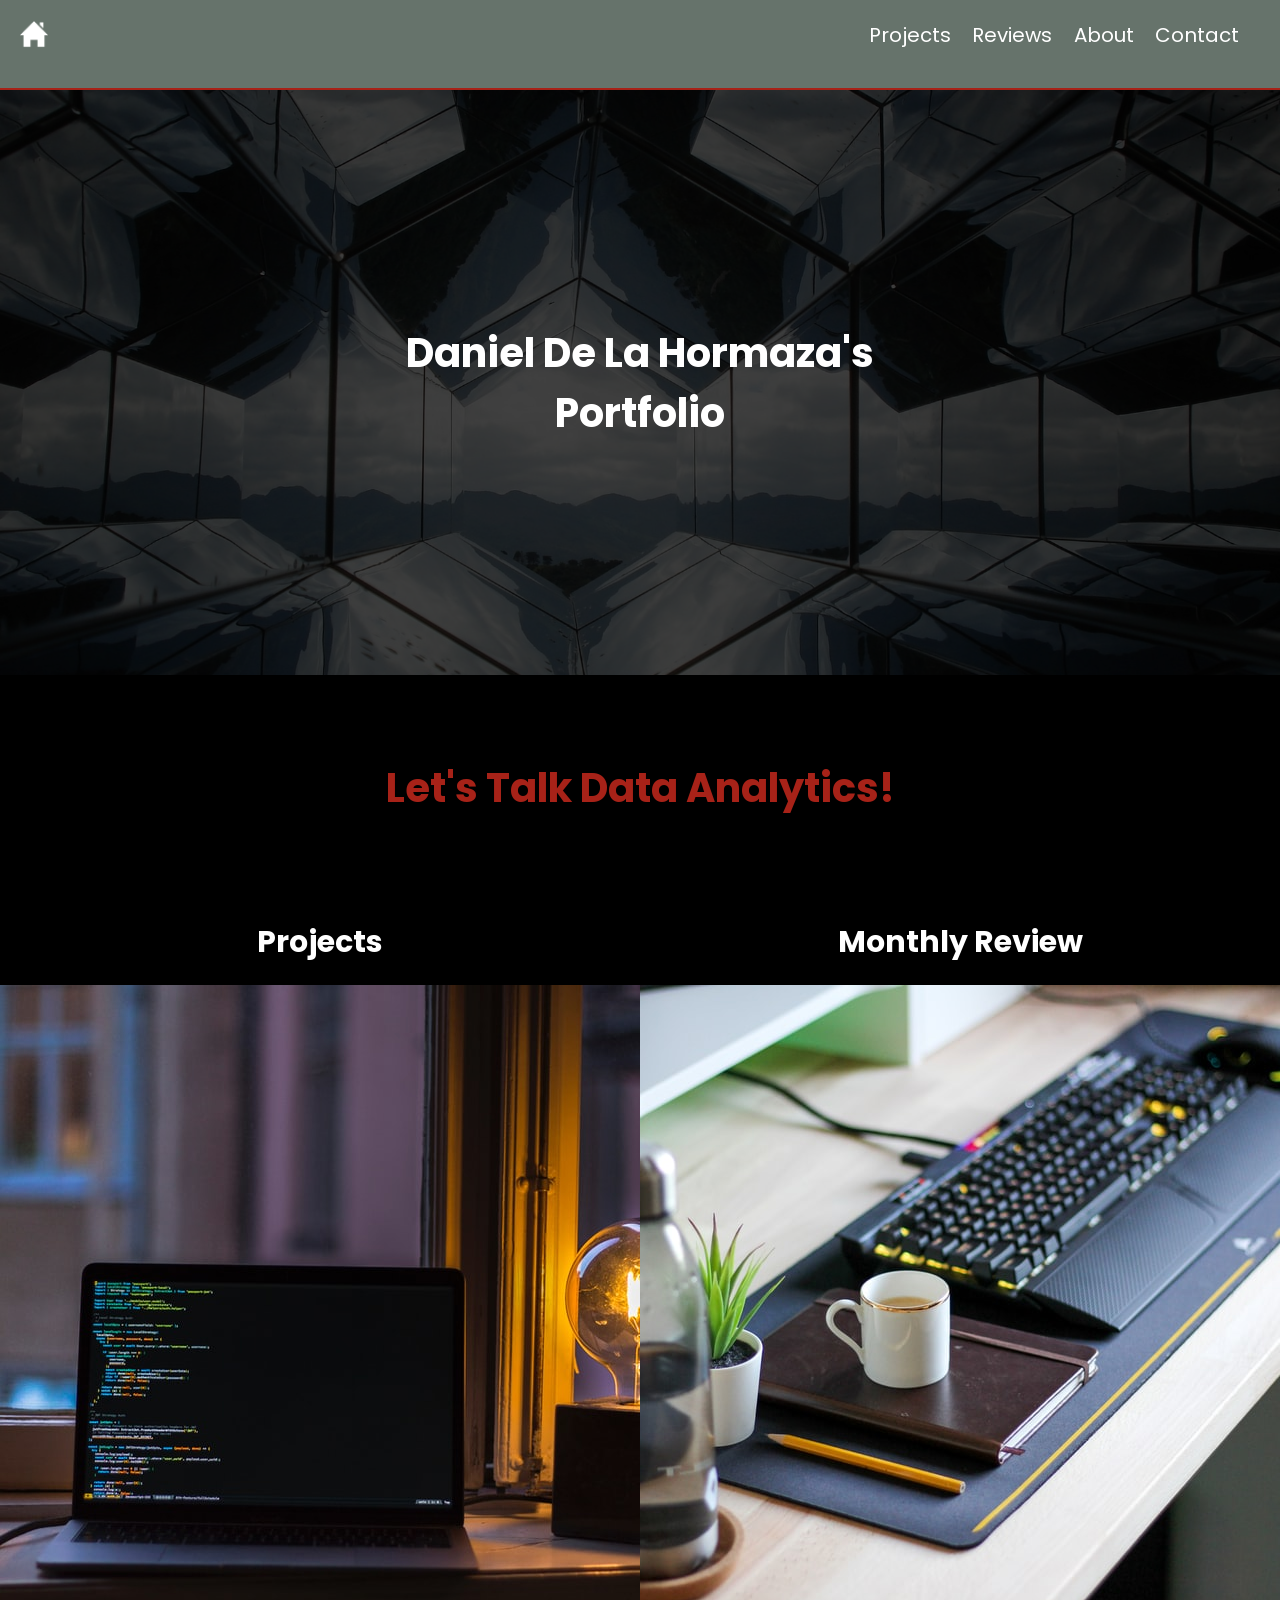
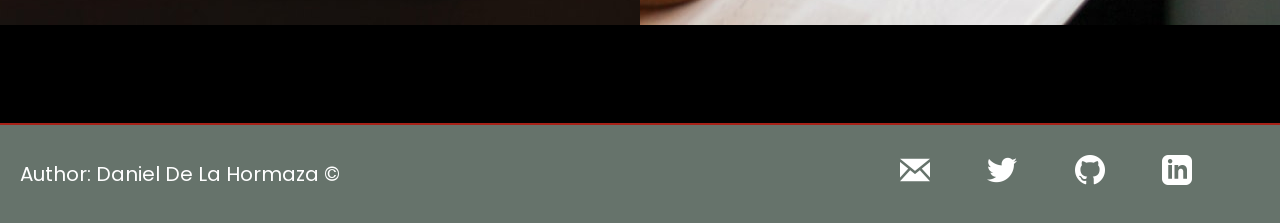
<file: index.html>
<!DOCTYPE html>
<html lang="en">
  <head>
    <title>Hormaza's Portfolio</title>
    <meta charset="UTF-8" />
    <meta
      name="Daniel De La Hormaza Data Science Porfolio"
      content="Daniel De La Hormaza, Hormaza, Data Science Costa Rica"
    />
    <meta name="author" content="Daniel De La Hormaza" />
    <meta name="robots" content="index, follow" />
    <meta name="viewport" content="width=device-width, initial-scale=1.0" />
    <link href="style.css" rel="stylesheet" />
    <link
      href="https://fonts.googleapis.com/css2?family=Poppins&family=Roboto+Slab&display=swap"
      rel="stylesheet"
    />
  </head>
  <body>
    <header>
      <nav>
        <div class="home">
          <a id="homeicon" target="_self" href="index.html"
            ><img style="height: 28px" src="./icons/homeicon.png"
          /></a>
        </div>
        <ul>
          <li><a target="_self" href="contact.html"> Contact</a></li>
          <li><a target="_self" href="about_me.html"> About</a></li>
          <li><a target="_self" href="reviews.html"> Reviews</a></li>
          <li><a target="_self" href="projects.html"> Projects</a></li>
        </ul>
      </nav>
    </header>
    <main>
      <section class="hero">
        <div class="overlay"></div>
        <h1>Daniel De La Hormaza's <br />Portfolio</h1>
      </section>
      <section class="analytics">
        <h1>Let's Talk Data Analytics!</h1>
      </section>
      <section class="content">
        <div class="content-projects">
          <h2>Projects</h2>
          <div class="content-img">
            <a class="img-link" target="_self" href="projects.html">
              <div class="content-overlay">
                <h2>Check Out my Data Science Projects!</h2>
              </div>
              <img src="./images/projects.jpg" />
            </a>
          </div>
        </div>
        <div class="content-reviews">
          <h2>Monthly Review</h2>
          <div class="content-img">
            <a class="img-link" target="_self" href="reviews.html">
              <div class="content-overlay">
                <h2>
                  Read my Monthly Review of Articles, Books and Online Courses!
                </h2>
              </div>
              <img src="./images/review.jpg" />
            </a>
          </div>
        </div>
      </section>
      <section class="space"></section>
    </main>
    <footer>
      <div class="author">
        <p>Author: Daniel De La Hormaza &copy;</p>
      </div>
      <ul>
        <a href="https://www.linkedin.com/in/daniel-de-la-hormaza-0804b6134/"
          ><img class="footer-icon" src="./icons/linkedinw.png"
        /></a>
        <a href="https://github.com/hormaza89"
          ><img class="footer-icon" src="./icons/githubw.png"
        /></a>
        <a href="https://twitter.com/hormaza89"
          ><img class="footer-icon" src="./icons/twitterw.png"
        /></a>
        <a href="mailto:hormaza89@gmail.com"
          ><img class="footer-icon" src="./icons/emailw.png"
        /></a>
      </ul>
    </footer>
  </body>
</html>
</file>
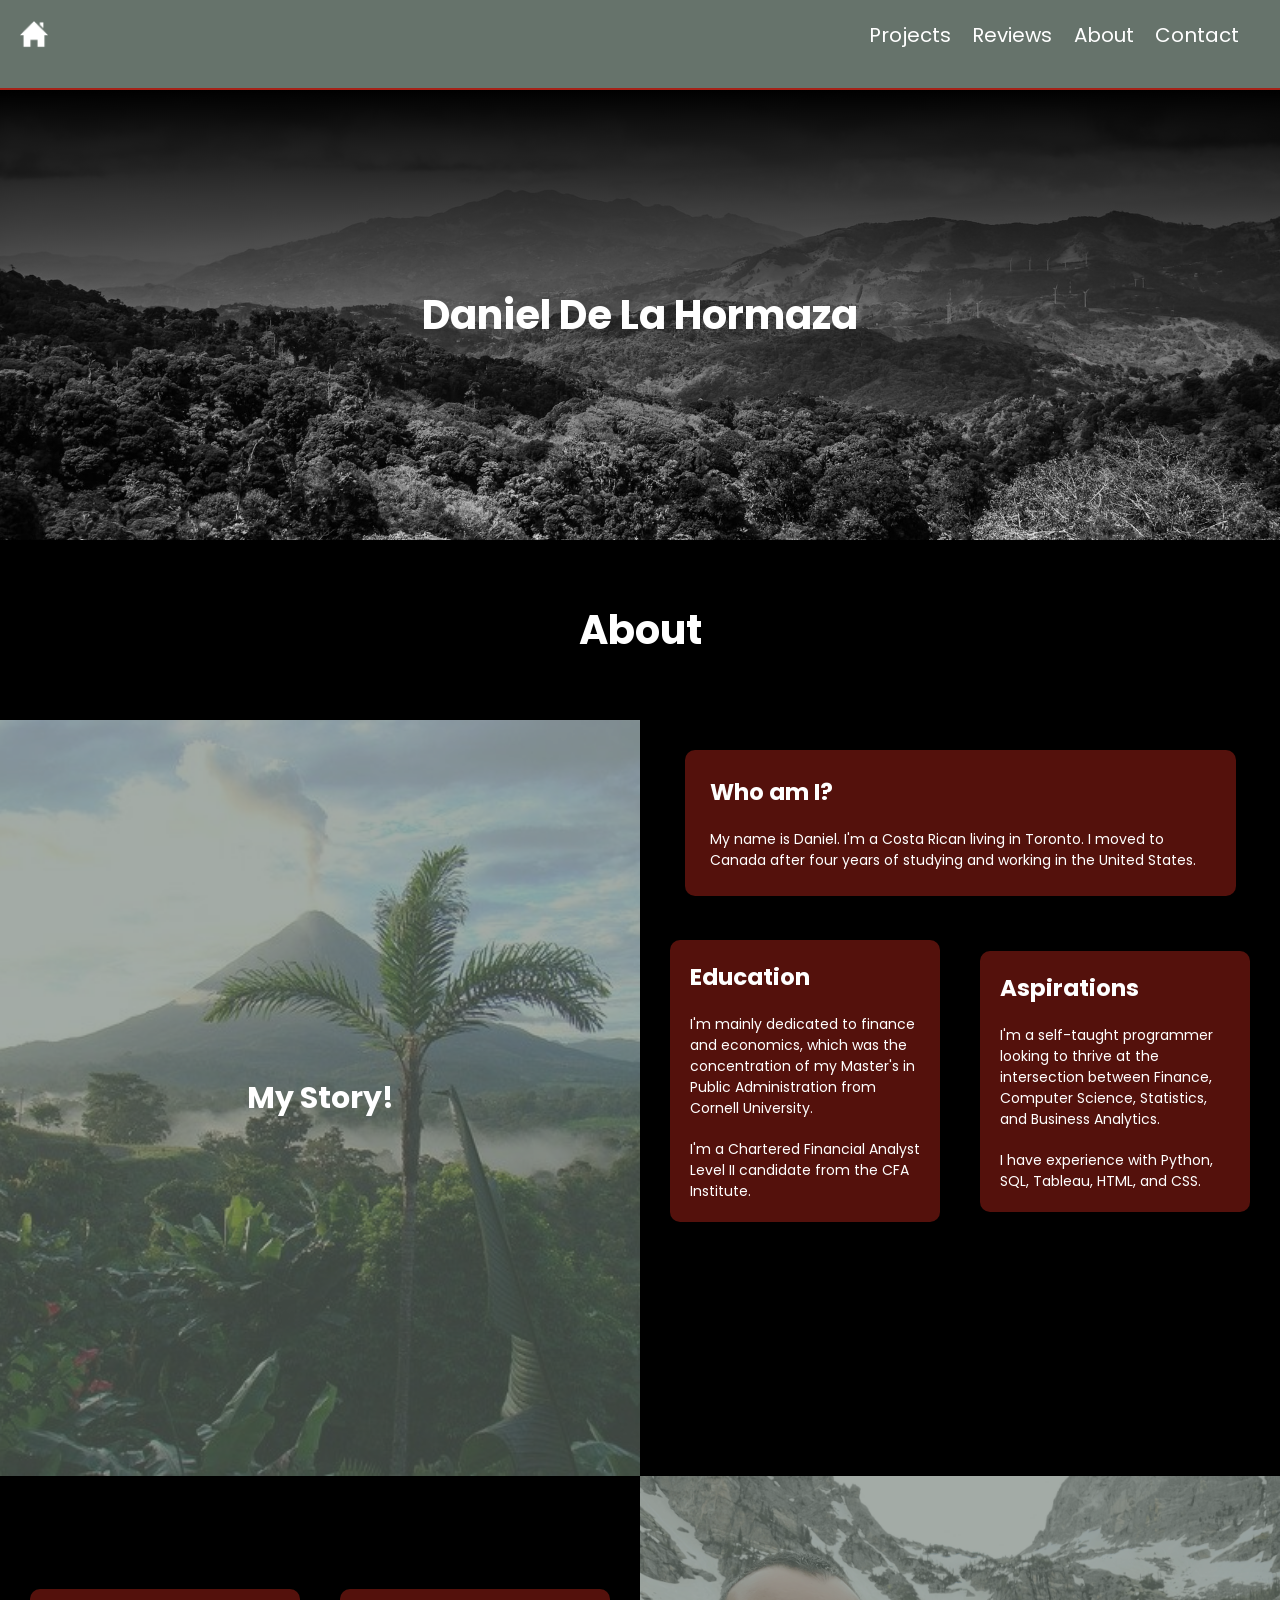
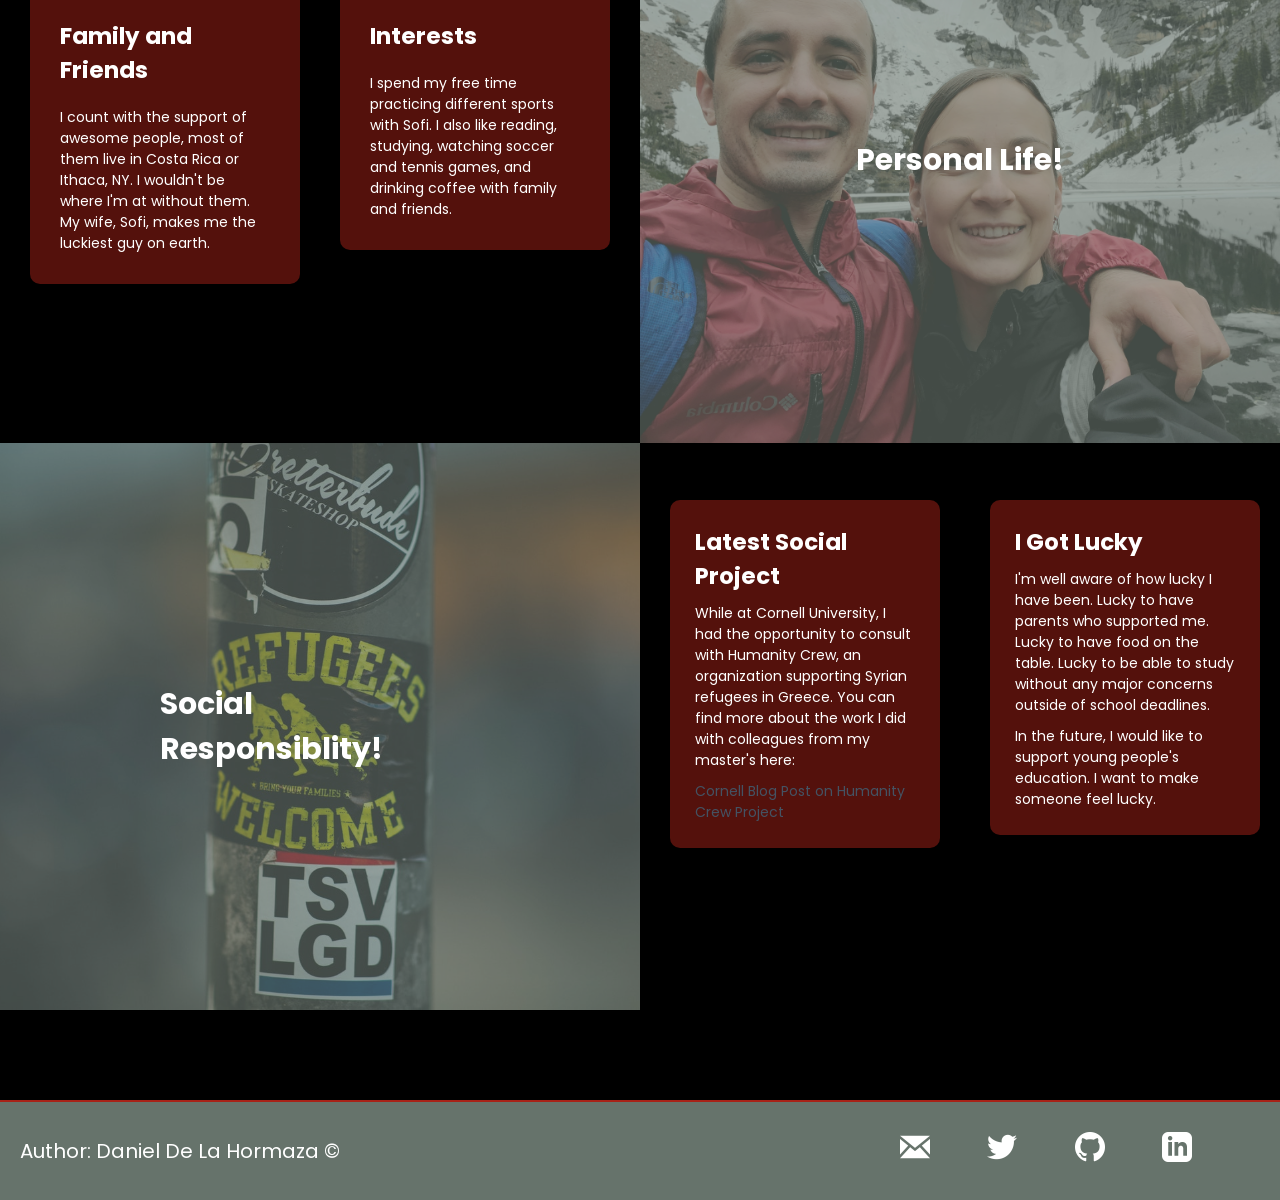
<file: about_me.html>
<!DOCTYPE html>
<html lang="en">
  <head>
    <title>Hormaza's Portfolio</title>
    <meta charset="UTF-8" />
    <meta
      name="Daniel De La Hormaza Data Science Porfolio"
      content="Daniel De La Hormaza, Hormaza, Data Science Costa Rica"
    />
    <meta name="author" content="Daniel De La Hormaza" />
    <meta name="robots" content="index, follow" />
    <meta name="viewport" content="width=device-width, initial-scale=1.0" />
    <link href="style.css" rel="stylesheet" />
    <link
      href="https://fonts.googleapis.com/css2?family=Poppins&family=Roboto+Slab&display=swap"
      rel="stylesheet"
    />
  </head>
  <body>
    <header>
      <nav>
        <div class="home">
          <a id="homeicon" target="_self" href="index.html"
            ><img style="height: 28px" src="icons/homeicon.png"
          /></a>
        </div>
        <ul>
          <li><a target="_self" href="contact.html"> Contact</a></li>
          <li><a target="_self" href="about_me.html"> About</a></li>
          <li><a target="_self" href="reviews.html"> Reviews</a></li>
          <li><a target="_self" href="projects.html"> Projects</a></li>
        </ul>
      </nav>
    </header>

    <main>
      <section class="hero-contact-about">
        <h1>Daniel De La Hormaza</h1>
      </section>

      <div class="dacontainer">
        <h1>About</h1>
      </div>

      <section class="grid">
        <div class="box1">
          <div class="overlay-about"></div>
          <h2>My Story!</h2>
        </div>

        <div class="box2">
          <div class="card-container1">
            <div class="card-story1">
              <h3>Who am I?</h3>
              <p>
                My name is Daniel. I'm a Costa Rican living in Toronto. I moved
                to Canada after four years of studying and working in the United
                States.
              </p>
            </div>
          </div>
          <div class="card-container2">
            <div class="card-story2">
              <h3>Education</h3>
              <p>
                I'm mainly dedicated to finance and economics, which was the
                concentration of my Master's in Public Administration from
                Cornell University.
              </p>
              <p>
                I'm a Chartered Financial Analyst Level II candidate from the
                CFA Institute.
              </p>
            </div>

            <div class="card-story3">
              <h3>Aspirations</h3>
              <p>
                I'm a self-taught programmer looking to thrive at the
                intersection between Finance, Computer Science, Statistics, and
                Business Analytics.
              </p>
              <p>I have experience with Python, SQL, Tableau, HTML, and CSS.</p>
            </div>
          </div>
        </div>
        <div class="box3">
          <div class="card-personal1">
            <h3>Family and Friends</h3>
            <p>
              I count with the support of awesome people, most of them live in
              Costa Rica or Ithaca, NY. I wouldn't be where I'm at without them.
              My wife, Sofi, makes me the luckiest guy on earth.
            </p>
          </div>
          <div class="card-personal2">
            <h3>Interests</h3>
            <p>
              I spend my free time practicing different sports with Sofi. I also
              like reading, studying, watching soccer and tennis games, and
              drinking coffee with family and friends.
            </p>
          </div>
        </div>
        <div class="box4">
          <div class="overlay-about"></div>
          <h2>Personal Life!</h2>
        </div>
        <div class="box5">
          <div class="overlay-about"></div>
          <h2>Social Responsiblity!</h2>
        </div>

        <div class="box6">
          <div class="card-social1">
            <h3>Latest Social Project</h3>
            <p>
              While at Cornell University, I had the opportunity to consult with
              Humanity Crew, an organization supporting Syrian refugees in
              Greece. You can find more about the work I did with colleagues
              from my master's here:
            </p>
            <p>
              <a
                target="_blank"
                href="https://blogs.cornell.edu/cipa/2018/03/29/cipa-capstone-team-studies-refugee-camps-in-greece-on-the-ground-research-offers-eye-opening-experience/"
              >
                Cornell Blog Post on Humanity Crew Project</a
              >
            </p>
          </div>
          <div class="card-social2">
            <h3>I Got Lucky</h3>
            <p>
              I'm well aware of how lucky I have been. Lucky to have parents who
              supported me. Lucky to have food on the table. Lucky to be able to
              study without any major concerns outside of school deadlines.
            </p>
            <p>
              In the future, I would like to support young people's education. I
              want to make someone feel lucky.
            </p>
          </div>
        </div>
      </section>

      <section class="space"></section>
    </main>

    <footer>
      <div class="author">
        <p>Author: Daniel De La Hormaza &copy;</p>
      </div>
      <ul>
        <a href="https://www.linkedin.com/in/daniel-de-la-hormaza-0804b6134/"
          ><img class="footer-icon" src="./icons/linkedinw.png"
        /></a>
        <a href="https://github.com/hormaza89"
          ><img class="footer-icon" src="./icons/githubw.png"
        /></a>
        <a href="https://twitter.com/hormaza89"
          ><img class="footer-icon" src="./icons/twitterw.png"
        /></a>
        <a href="mailto:hormaza89@gmail.com"
          ><img class="footer-icon" src="./icons/emailw.png"
        /></a>
      </ul>
    </footer>
  </body>
</html>
</file>
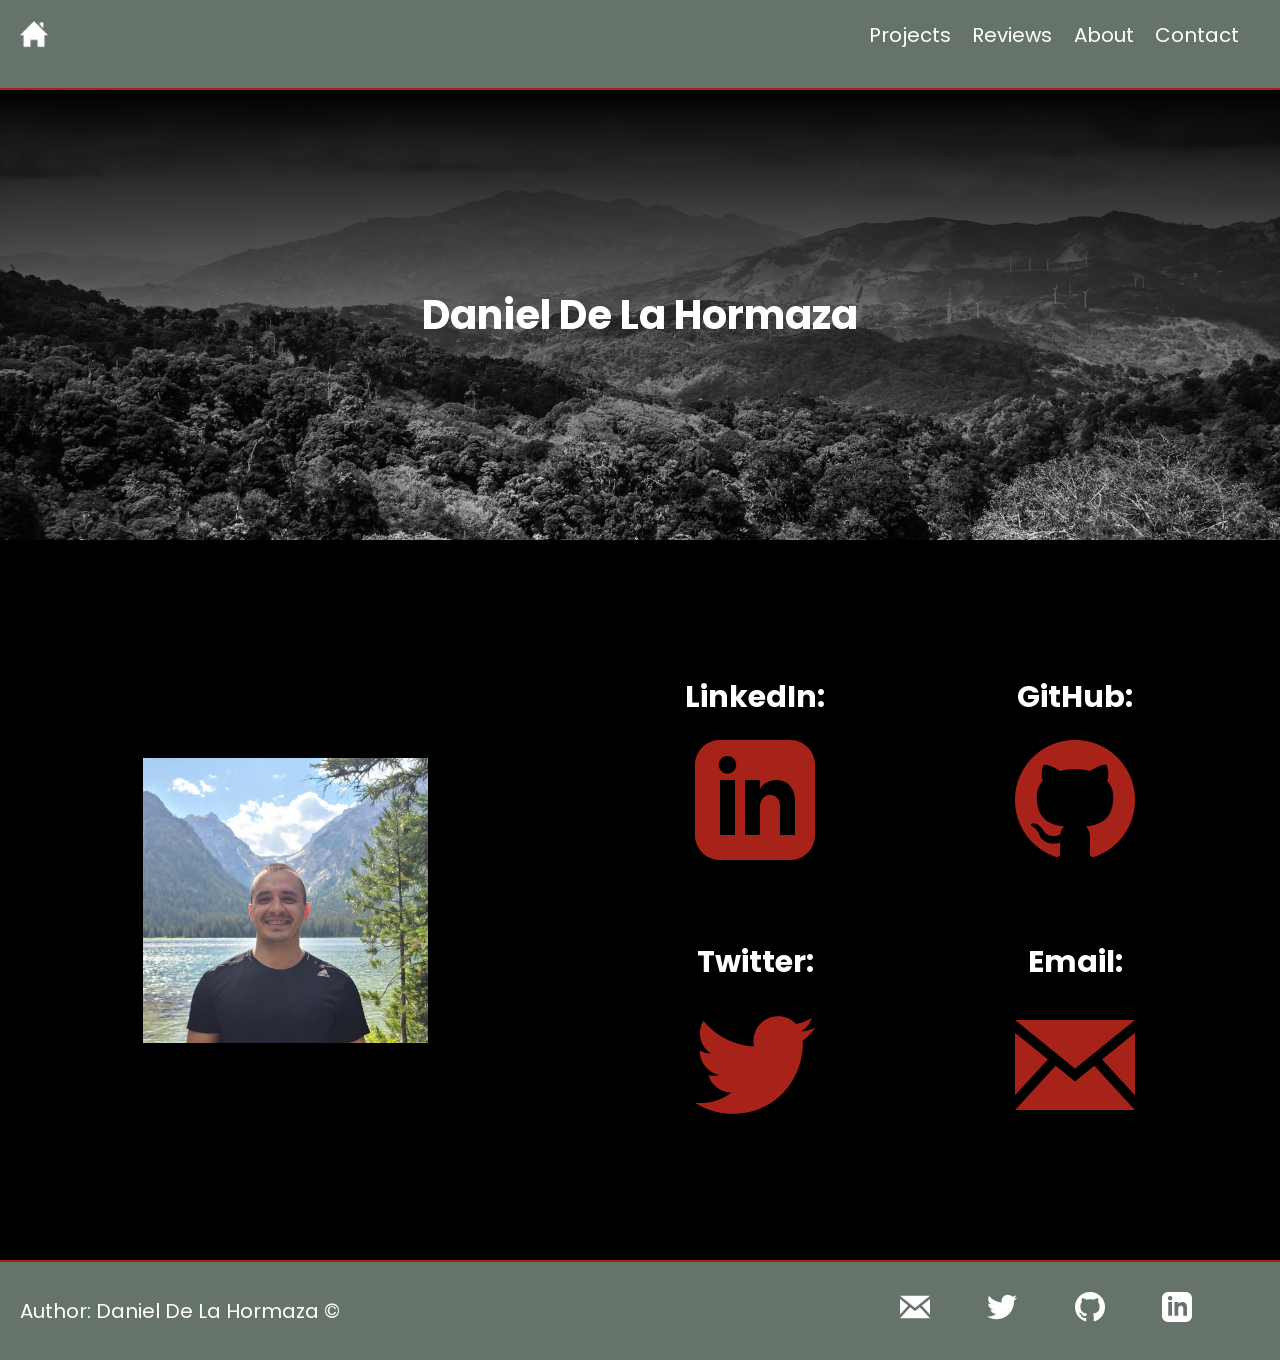
<file: contact.html>
<!DOCTYPE html>
<html lang="en">
  <head>
    <title>Hormaza's Portfolio</title>
    <meta charset="UTF-8" />
    <meta
      name="Daniel De La Hormaza Data Science Porfolio"
      content="Daniel De La Hormaza, Hormaza, Data Science Costa Rica"
    />
    <meta name="author" content="Daniel De La Hormaza" />
    <meta name="robots" content="index, follow" />
    <meta name="viewport" content="width=device-width, initial-scale=1.0" />
    <link href="style.css" rel="stylesheet" />
    <link
      href="https://fonts.googleapis.com/css2?family=Poppins&family=Roboto+Slab&display=swap"
      rel="stylesheet"
    />
  </head>
  <body>
    <header>
      <nav>
        <div class="home">
          <a id="homeicon" target="_self" href="index.html"
            ><img style="height: 28px" src="./icons/homeicon.png"
          /></a>
        </div>
        <ul>
          <li><a target="_self" href="contact.html"> Contact</a></li>
          <li><a target="_self" href="about_me.html"> About</a></li>
          <li><a target="_self" href="reviews.html"> Reviews</a></li>
          <li><a target="_self" href="projects.html"> Projects</a></li>
        </ul>
      </nav>
    </header>
    <main>
      <section class="hero-contact-about">
        <h1>Daniel De La Hormaza</h1>
      </section>
      <section class="space"></section>

      <section class="contact-content">
        <div class="personal-photo">
          <img class="perimg" src="./images/De_La_Hormaza.jpg" />
        </div>
        <div class="contact-container">
          <div class="card">
            <h2>LinkedIn:</h2>
            <a
              href="https://www.linkedin.com/in/daniel-de-la-hormaza-0804b6134/"
              ><img class="contact-icon" src="icons/linkedin.png"
            /></a>
          </div>
          <div class="card">
            <h2>GitHub:</h2>
            <a href="https://github.com/hormaza89"
              ><img class="contact-icon" src="icons/github.png"
            /></a>
          </div>
          <div class="card">
            <h2>Twitter:</h2>
            <a href="https://twitter.com/hormaza89"
              ><img class="contact-icon" src="icons/twitter.png"
            /></a>
          </div>
          <div class="card">
            <h2>Email:</h2>
            <a href="mailto:hormaza89@gmail.com"
              ><img class="contact-icon" src="icons/email.png"
            /></a>
          </div>
        </div>
      </section>

      <section class="space"></section>
    </main>
    <footer>
      <div class="author">
        <p>Author: Daniel De La Hormaza &copy;</p>
      </div>
      <ul>
        <a href="https://www.linkedin.com/in/daniel-de-la-hormaza-0804b6134/"
          ><img class="footer-icon" src="./icons/linkedinw.png"
        /></a>
        <a href="https://github.com/hormaza89"
          ><img class="footer-icon" src="./icons/githubw.png"
        /></a>
        <a href="https://twitter.com/hormaza89"
          ><img class="footer-icon" src="./icons/twitterw.png"
        /></a>
        <a href="mailto:hormaza89@gmail.com"
          ><img class="footer-icon" src="./icons/emailw.png"
        /></a>
      </ul>
    </footer>
  </body>
</html>
</file>
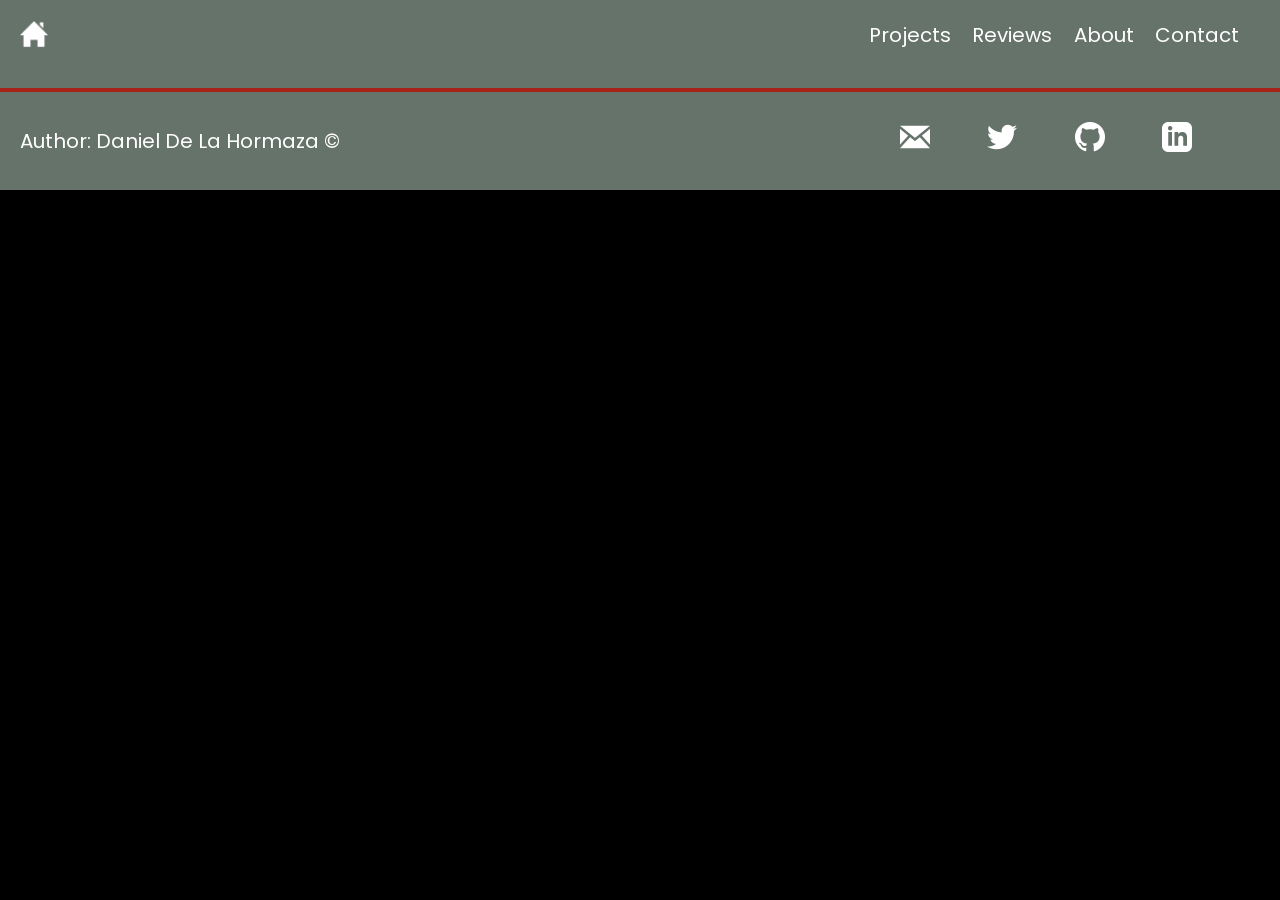
<file: ESG_Dashboard.html>
<!DOCTYPE html>
<html lang="en">
  <head>
    <title>Hormaza's Portfolio</title>
    <meta charset="UTF-8" />
    <meta
      name="Daniel De La Hormaza Data Science Porfolio"
      content="Daniel De La Hormaza, Hormaza, Data Science Costa Rica"
    />
    <meta name="author" content="Daniel De La Hormaza" />
    <meta name="robots" content="index, follow" />
    <meta name="viewport" content="width=device-width, initial-scale=1.0" />
    <link href="style.css" rel="stylesheet" />
    <link
      href="https://fonts.googleapis.com/css2?family=Poppins&family=Roboto+Slab&display=swap"
      rel="stylesheet"
    />
  </head>
  <body>
    <header>
      <nav>
        <div class="home">
          <a id="homeicon" target="_self" href="index.html"
            ><img style="height: 28px" src="./icons/homeicon.png"
          /></a>
        </div>
        <ul>
          <li><a target="_self" href="contact.html"> Contact</a></li>
          <li><a target="_self" href="about_me.html"> About</a></li>
          <li><a target="_self" href="reviews.html"> Reviews</a></li>
          <li><a target="_self" href="projects.html"> Projects</a></li>
        </ul>
      </nav>
    </header>
    <main>

        <section>
            <div class='tableauPlaceholder' id='viz1611693088318' style='position: relative'><noscript><a href='#'><img alt=' ' src='https:&#47;&#47;public.tableau.com&#47;static&#47;images&#47;SP&#47;SP500IndexESGandComponentsPerformance&#47;SP500&#47;1_rss.png' style='border: none' /></a></noscript><object class='tableauViz'  style='display:none;'><param name='host_url' value='https%3A%2F%2Fpublic.tableau.com%2F' /> <param name='embed_code_version' value='3' /> <param name='site_root' value='' /><param name='name' value='SP500IndexESGandComponentsPerformance&#47;SP500' /><param name='tabs' value='no' /><param name='toolbar' value='no' /><param name='static_image' value='https:&#47;&#47;public.tableau.com&#47;static&#47;images&#47;SP&#47;SP500IndexESGandComponentsPerformance&#47;SP500&#47;1.png' /> <param name='animate_transition' value='yes' /><param name='display_static_image' value='yes' /><param name='display_spinner' value='yes' /><param name='display_overlay' value='yes' /><param name='display_count' value='yes' /><param name='language' value='en' /><param name='filter' value='publish=yes' /></object></div>                <script type='text/javascript'>                    var divElement = document.getElementById('viz1611693088318');                    var vizElement = divElement.getElementsByTagName('object')[0];                    if ( divElement.offsetWidth > 800 ) { vizElement.style.width='100%';vizElement.style.height=(divElement.offsetWidth*0.75)+'px';} else if ( divElement.offsetWidth > 500 ) { vizElement.style.width='100%';vizElement.style.height=(divElement.offsetWidth*0.75)+'px';} else { vizElement.style.width='100%';vizElement.style.height='950px';}                     var scriptElement = document.createElement('script');                    scriptElement.src = 'https://public.tableau.com/javascripts/api/viz_v1.js';                    vizElement.parentNode.insertBefore(scriptElement, vizElement);                </script>
        </section>

    </main>
    <footer>
      <div class="author">
        <p>Author: Daniel De La Hormaza &copy;</p>
      </div>
      <ul>
        <a href="https://www.linkedin.com/in/daniel-de-la-hormaza-0804b6134/"
          ><img class="footer-icon" src="./icons/linkedinw.png"
        /></a>
        <a href="https://github.com/hormaza89"
          ><img class="footer-icon" src="./icons/githubw.png"
        /></a>
        <a href="https://twitter.com/hormaza89"
          ><img class="footer-icon" src="./icons/twitterw.png"
        /></a>
        <a href="mailto:hormaza89@gmail.com"
          ><img class="footer-icon" src="./icons/emailw.png"
        /></a>
      </ul>
    </footer>
  </body>
</html>
</file>
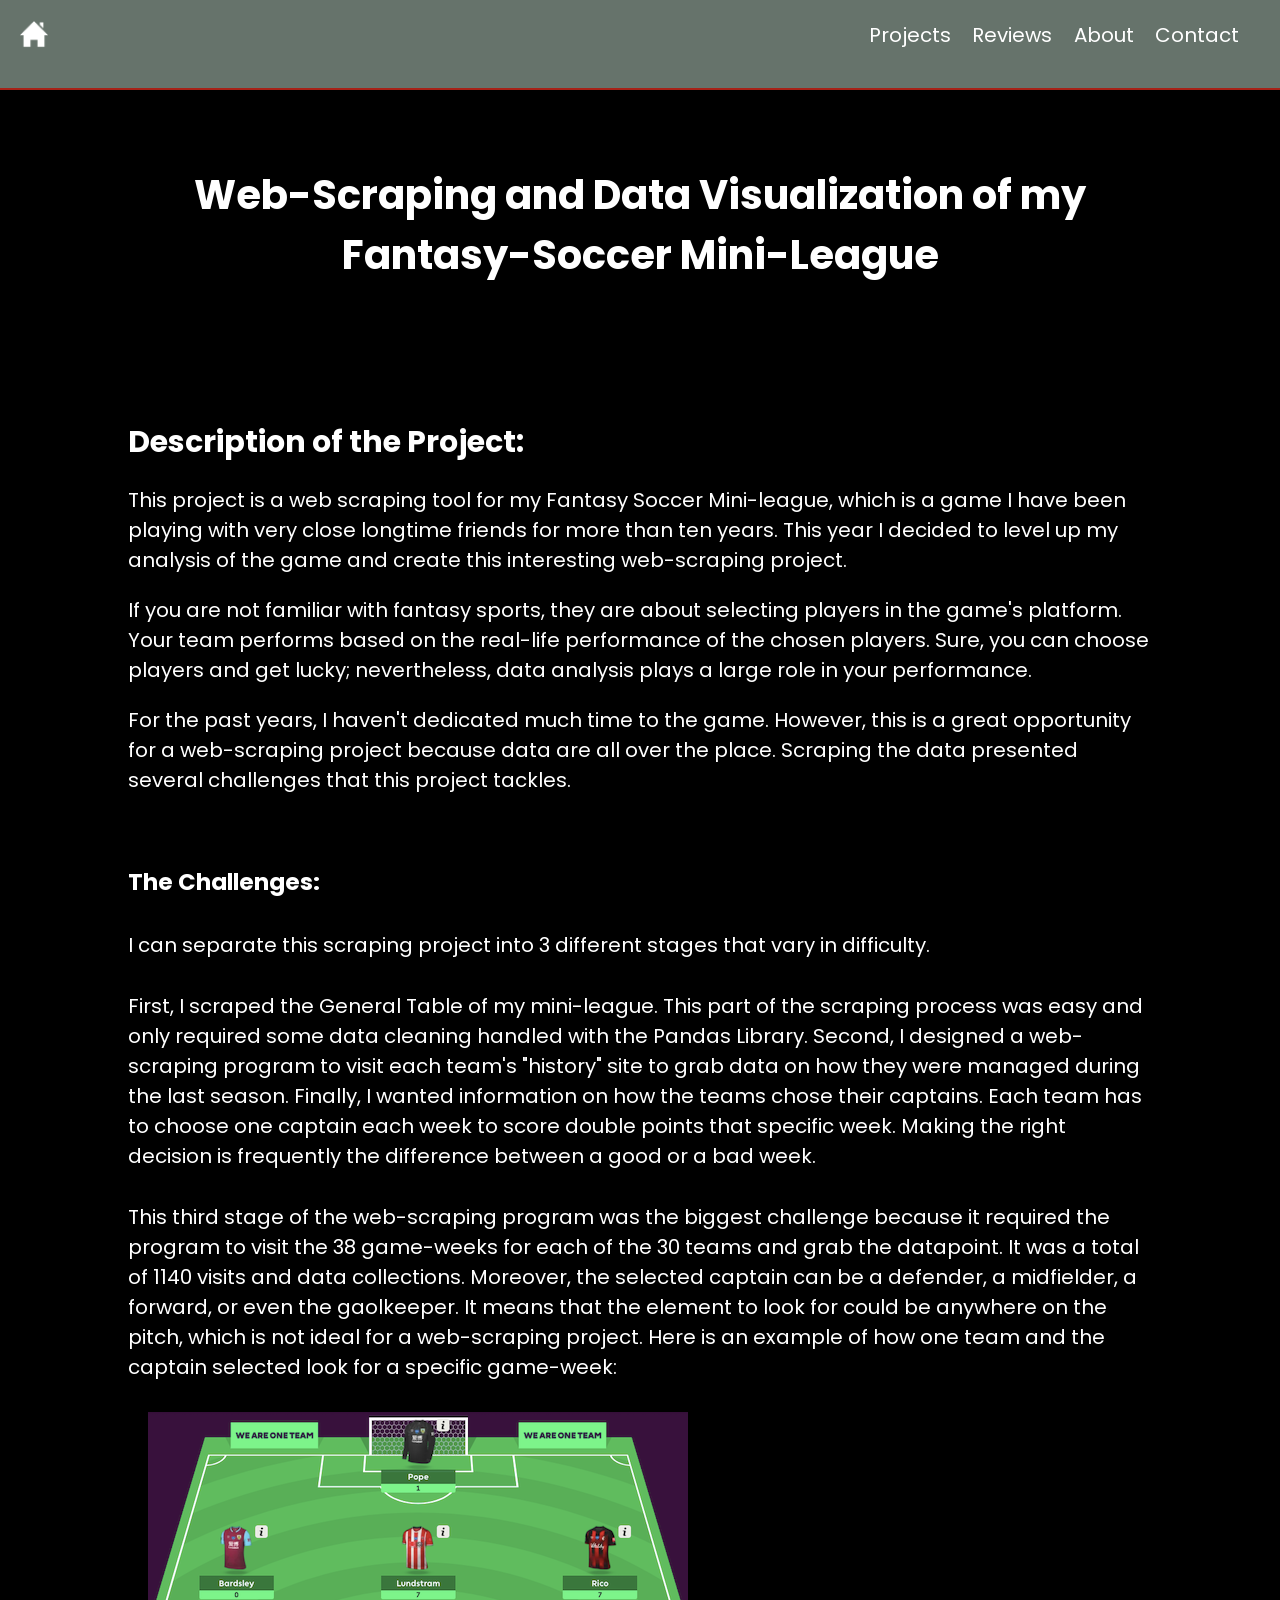
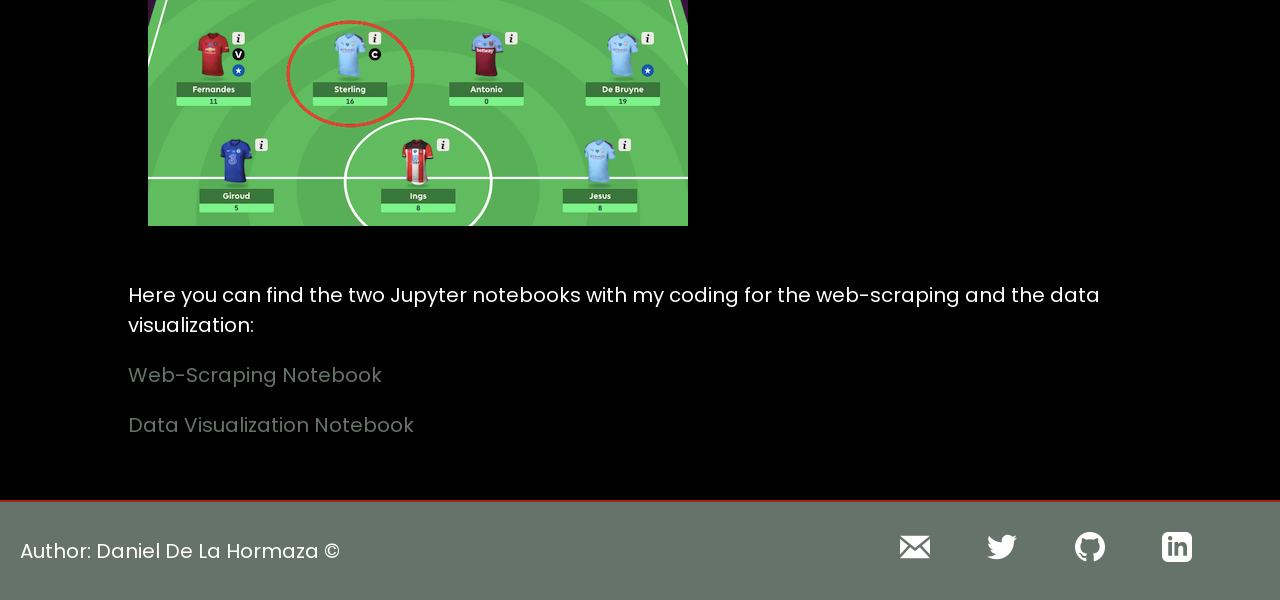
<file: fpl.html>
<!DOCTYPE html>
<html lang="en">
  <head>
    <title>Hormaza's Portfolio</title>
    <meta charset="UTF-8" />
    <meta
      name="Daniel De La Hormaza Data Science Porfolio"
      content="Daniel De La Hormaza, Hormaza, Data Science Costa Rica"
    />
    <meta name="author" content="Daniel De La Hormaza" />
    <meta name="robots" content="index, follow" />
    <meta name="viewport" content="width=device-width, initial-scale=1.0" />
    <link href="style.css" rel="stylesheet" />
    <link
      href="https://fonts.googleapis.com/css2?family=Poppins&family=Roboto+Slab&display=swap"
      rel="stylesheet"
    />
  </head>
  <body>
    <header>
      <nav>
        <div class="home">
          <a id="homeicon" target="_self" href="index.html"
            ><img style="height: 28px" src="./icons/homeicon.png"
          /></a>
        </div>
        <ul>
          <li><a target="_self" href="contact.html"> Contact</a></li>
          <li><a target="_self" href="about_me.html"> About</a></li>
          <li><a target="_self" href="reviews.html"> Reviews</a></li>
          <li><a target="_self" href="projects.html"> Projects</a></li>
        </ul>
      </nav>
    </header>
    <main>
      <section class="content-title-container">
        <h1>
          Web-Scraping and Data Visualization of my Fantasy-Soccer Mini-League
        </h1>
      </section>

      <section class="content-description">
        <h2>Description of the Project:</h2>
        <p>
          This project is a web scraping tool for my Fantasy Soccer Mini-league,
          which is a game I have been playing with very close longtime friends
          for more than ten years. This year I decided to level up my analysis
          of the game and create this interesting web-scraping project.
        </p>
        <p>
          If you are not familiar with fantasy sports, they are about selecting
          players in the game's platform. Your team performs based on the
          real-life performance of the chosen players. Sure, you can choose
          players and get lucky; nevertheless, data analysis plays a large role
          in your performance.
        </p>
        <p>
          For the past years, I haven't dedicated much time to the game.
          However, this is a great opportunity for a web-scraping project
          because data are all over the place. Scraping the data presented
          several challenges that this project tackles.
        </p>
        <h3>The Challenges:</h3>
        <br />

        <p>
          I can separate this scraping project into 3 different stages that vary
          in difficulty.
        </p>

        <br />

        <p>
          First, I scraped the General Table of my mini-league. This part of the
          scraping process was easy and only required some data cleaning handled
          with the Pandas Library. Second, I designed a web-scraping program to
          visit each team's "history" site to grab data on how they were managed
          during the last season. Finally, I wanted information on how the teams
          chose their captains. Each team has to choose one captain each week to
          score double points that specific week. Making the right decision is
          frequently the difference between a good or a bad week.
        </p>

        <br />

        <p>
          This third stage of the web-scraping program was the biggest challenge
          because it required the program to visit the 38 game-weeks for each of
          the 30 teams and grab the datapoint. It was a total of 1140 visits and
          data collections. Moreover, the selected captain can be a defender, a
          midfielder, a forward, or even the gaolkeeper. It means that the
          element to look for could be anywhere on the pitch, which is not ideal
          for a web-scraping project. Here is an example of how one team and the
          captain selected look for a specific game-week:
        </p>

        <div class="projects-fpl-image">
          <img src="images/fpl.png" />
        </div>
        <br />
        <br />

        <p class="ppar">
          Here you can find the two Jupyter notebooks with my coding for the
          web-scraping and the data visualization:
        </p>

        <a
          href="https://github.com/hormaza89/Fantasy-Soccer-Web-Scraping-and-Data-Visualization/blob/master/FPL%20Web-Scraping%20.ipynb"
          >Web-Scraping Notebook</a
        >

        <a
          href="https://github.com/hormaza89/Fantasy-Soccer-Web-Scraping-and-Data-Visualization/blob/master/Visualization%20FPL%20Scraping.ipynb"
          >Data Visualization Notebook</a
        >
      </section>
    </main>
    <footer>
      <div class="author">
        <p>Author: Daniel De La Hormaza &copy;</p>
      </div>
      <ul>
        <a href="https://www.linkedin.com/in/daniel-de-la-hormaza-0804b6134/"
          ><img class="footer-icon" src="./icons/linkedinw.png"
        /></a>
        <a href="https://github.com/hormaza89"
          ><img class="footer-icon" src="./icons/githubw.png"
        /></a>
        <a href="https://twitter.com/hormaza89"
          ><img class="footer-icon" src="./icons/twitterw.png"
        /></a>
        <a href="mailto:hormaza89@gmail.com"
          ><img class="footer-icon" src="./icons/emailw.png"
        /></a>
      </ul>
    </footer>
  </body>
</html>
</file>
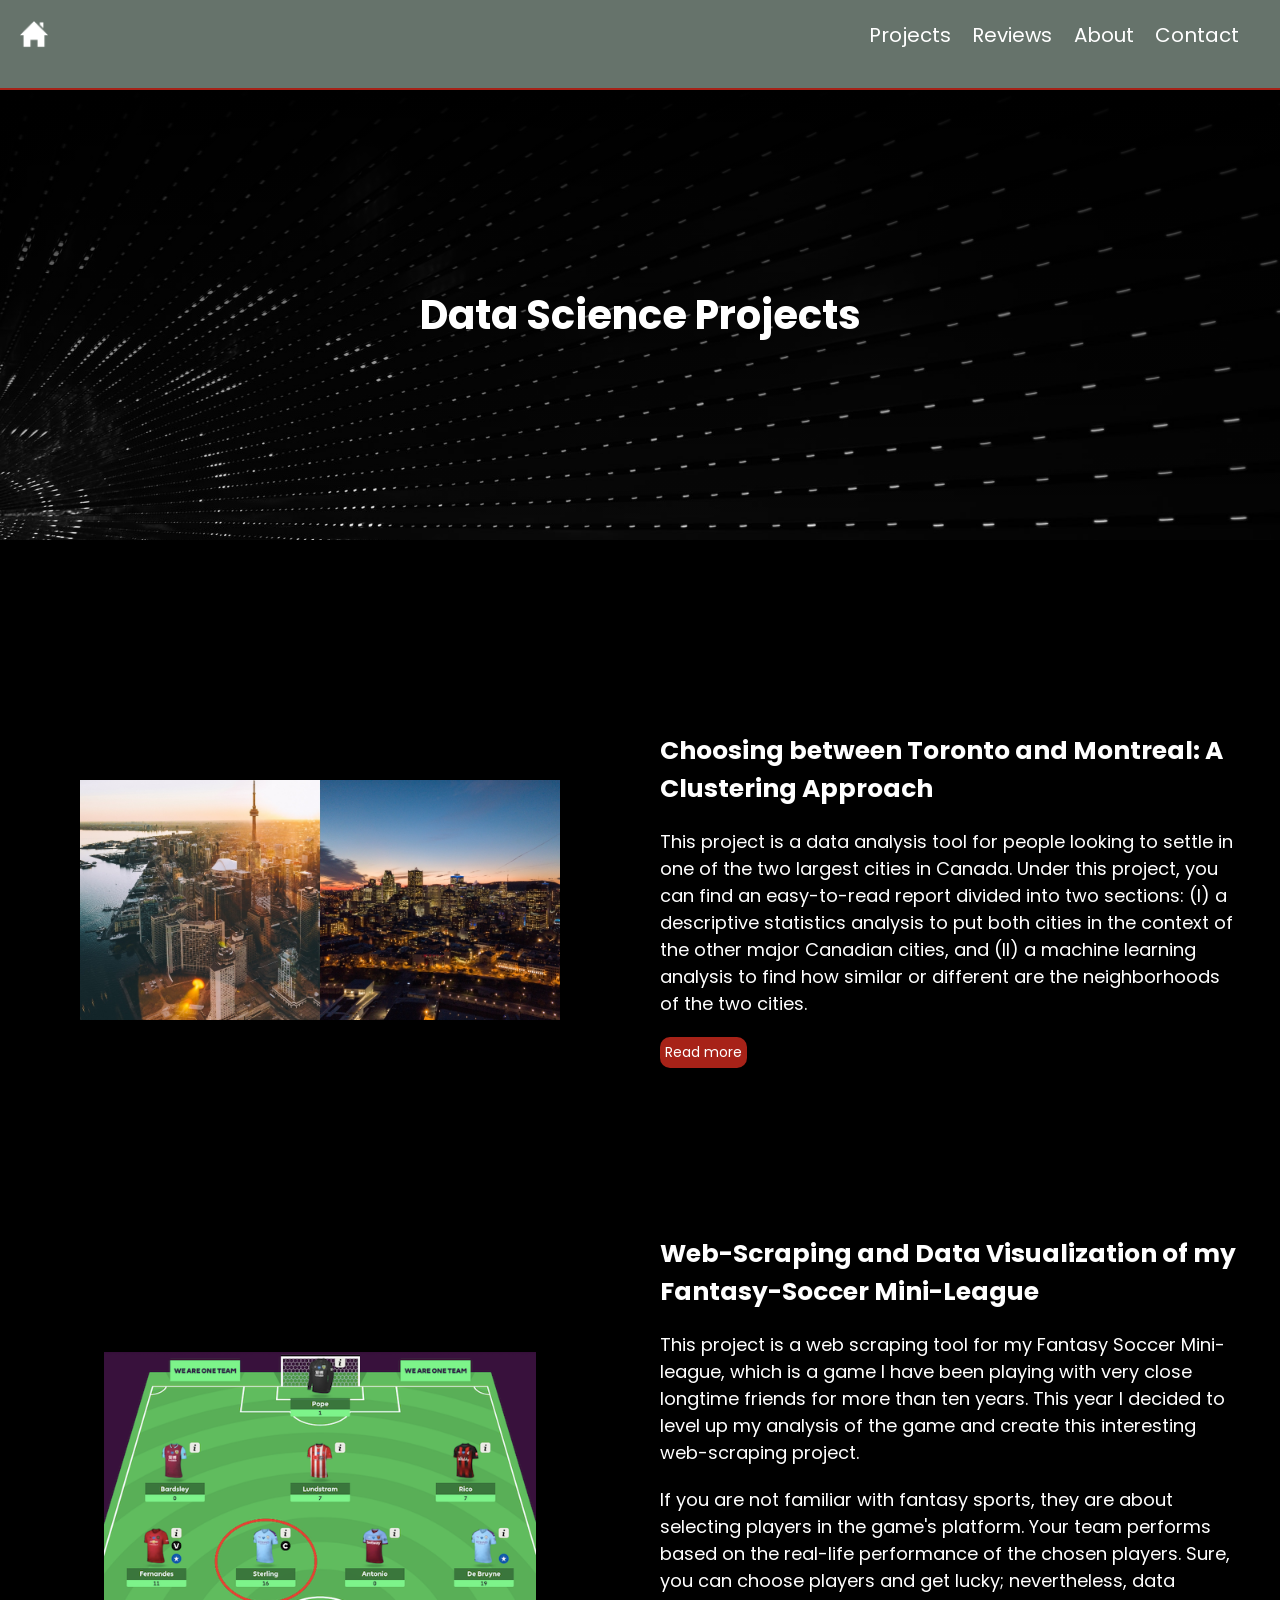
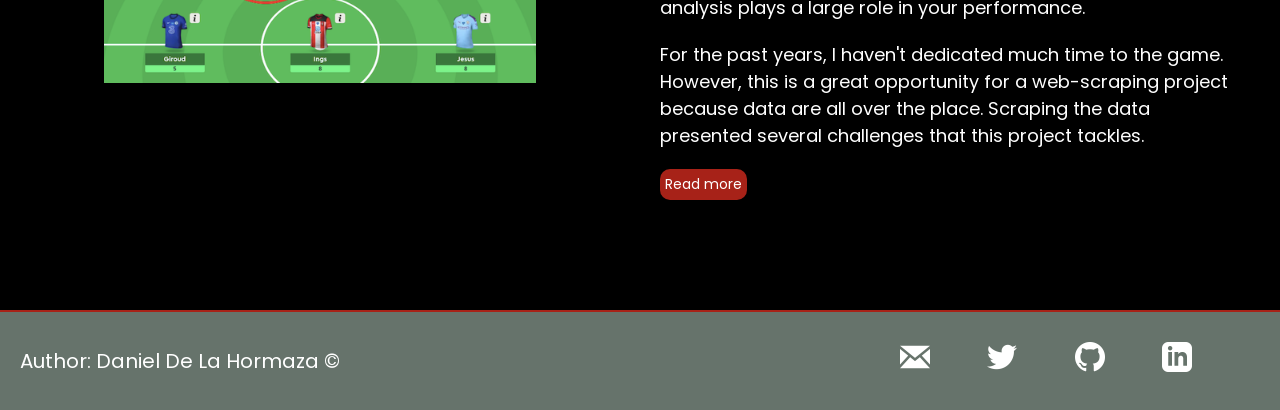
<file: projects.html>
<!DOCTYPE html>
<html lang="en">
  <head>
    <title>Hormaza's Portfolio</title>
    <meta charset="UTF-8" />
    <meta
      name="Daniel De La Hormaza Data Science Porfolio"
      content="Daniel De La Hormaza, Hormaza, Data Science Costa Rica"
    />
    <meta name="author" content="Daniel De La Hormaza" />
    <meta name="robots" content="index, follow" />
    <meta name="viewport" content="width=device-width, initial-scale=1.0" />
    <link href="style.css" rel="stylesheet" />
    <link
      href="https://fonts.googleapis.com/css2?family=Poppins&family=Roboto+Slab&display=swap"
      rel="stylesheet"
    />
  </head>
  <body>
    <header>
      <nav>
        <div class="home">
          <a id="homeicon" target="_self" href="index.html"
            ><img style="height: 28px" src="./icons/homeicon.png"
          /></a>
        </div>
        <ul>
          <li><a target="_self" href="contact.html"> Contact</a></li>
          <li><a target="_self" href="about_me.html"> About</a></li>
          <li><a target="_self" href="reviews.html"> Reviews</a></li>
          <li><a target="_self" href="projects.html"> Projects</a></li>
        </ul>
      </nav>
    </header>

    <main>
      <section class="hero-content">
        <h1>Data Science Projects</h1>
      </section>
      <section class="space"></section>
      <section class="content-items">
        <div class="actual-img">
          <a href="torontovsmontreal.html"
            ><img class="item-img" src="images/tormont.jpg"
          /></a>
        </div>
        <div class="content-text">
          <h3>Choosing between Toronto and Montreal: A Clustering Approach</h3>
          <p>
            This project is a data analysis tool for people looking to settle in
            one of the two largest cities in Canada. Under this project, you can
            find an easy-to-read report divided into two sections: (I) a
            descriptive statistics analysis to put both cities in the context of
            the other major Canadian cities, and (II) a machine learning
            analysis to find how similar or different are the neighborhoods of
            the two cities.
          </p>
          <button>
            <a class="readmore" target="_self" href="./torontovsmontreal.html">
              Read more
            </a>
          </button>
        </div>
      </section>
      <section class="space-projects"></section>
      <section class="content-items">
        <div class="actual-img">
          <a href="fpl.html"><img class="item-img" src="./images/fpl.png" /></a>
        </div>
        <div class="content-text">
          <h3>
            Web-Scraping and Data Visualization of my Fantasy-Soccer Mini-League
          </h3>
          <p>
            This project is a web scraping tool for my Fantasy Soccer
            Mini-league, which is a game I have been playing with very close
            longtime friends for more than ten years. This year I decided to
            level up my analysis of the game and create this interesting
            web-scraping project.
          </p>
          <p>
            If you are not familiar with fantasy sports, they are about
            selecting players in the game's platform. Your team performs based
            on the real-life performance of the chosen players. Sure, you can
            choose players and get lucky; nevertheless, data analysis plays a
            large role in your performance.
          </p>
          <p>
            For the past years, I haven't dedicated much time to the game.
            However, this is a great opportunity for a web-scraping project
            because data are all over the place. Scraping the data presented
            several challenges that this project tackles.
          </p>
          <button>
            <a class="readmore" target="_self" href="fpl.html">Read more</a>
          </button>
        </div>
      </section>
      <section class="space"></section>
    </main>
    <footer>
      <div class="author">
        <p>Author: Daniel De La Hormaza &copy;</p>
      </div>
      <ul>
        <a href="https://www.linkedin.com/in/daniel-de-la-hormaza-0804b6134/"
          ><img class="footer-icon" src="./icons/linkedinw.png"
        /></a>
        <a href="https://github.com/hormaza89"
          ><img class="footer-icon" src="./icons/githubw.png"
        /></a>
        <a href="https://twitter.com/hormaza89"
          ><img class="footer-icon" src="./icons/twitterw.png"
        /></a>
        <a href="mailto:hormaza89@gmail.com"
          ><img class="footer-icon" src="./icons/emailw.png"
        /></a>
      </ul>
    </footer>
  </body>
</html>
</file>
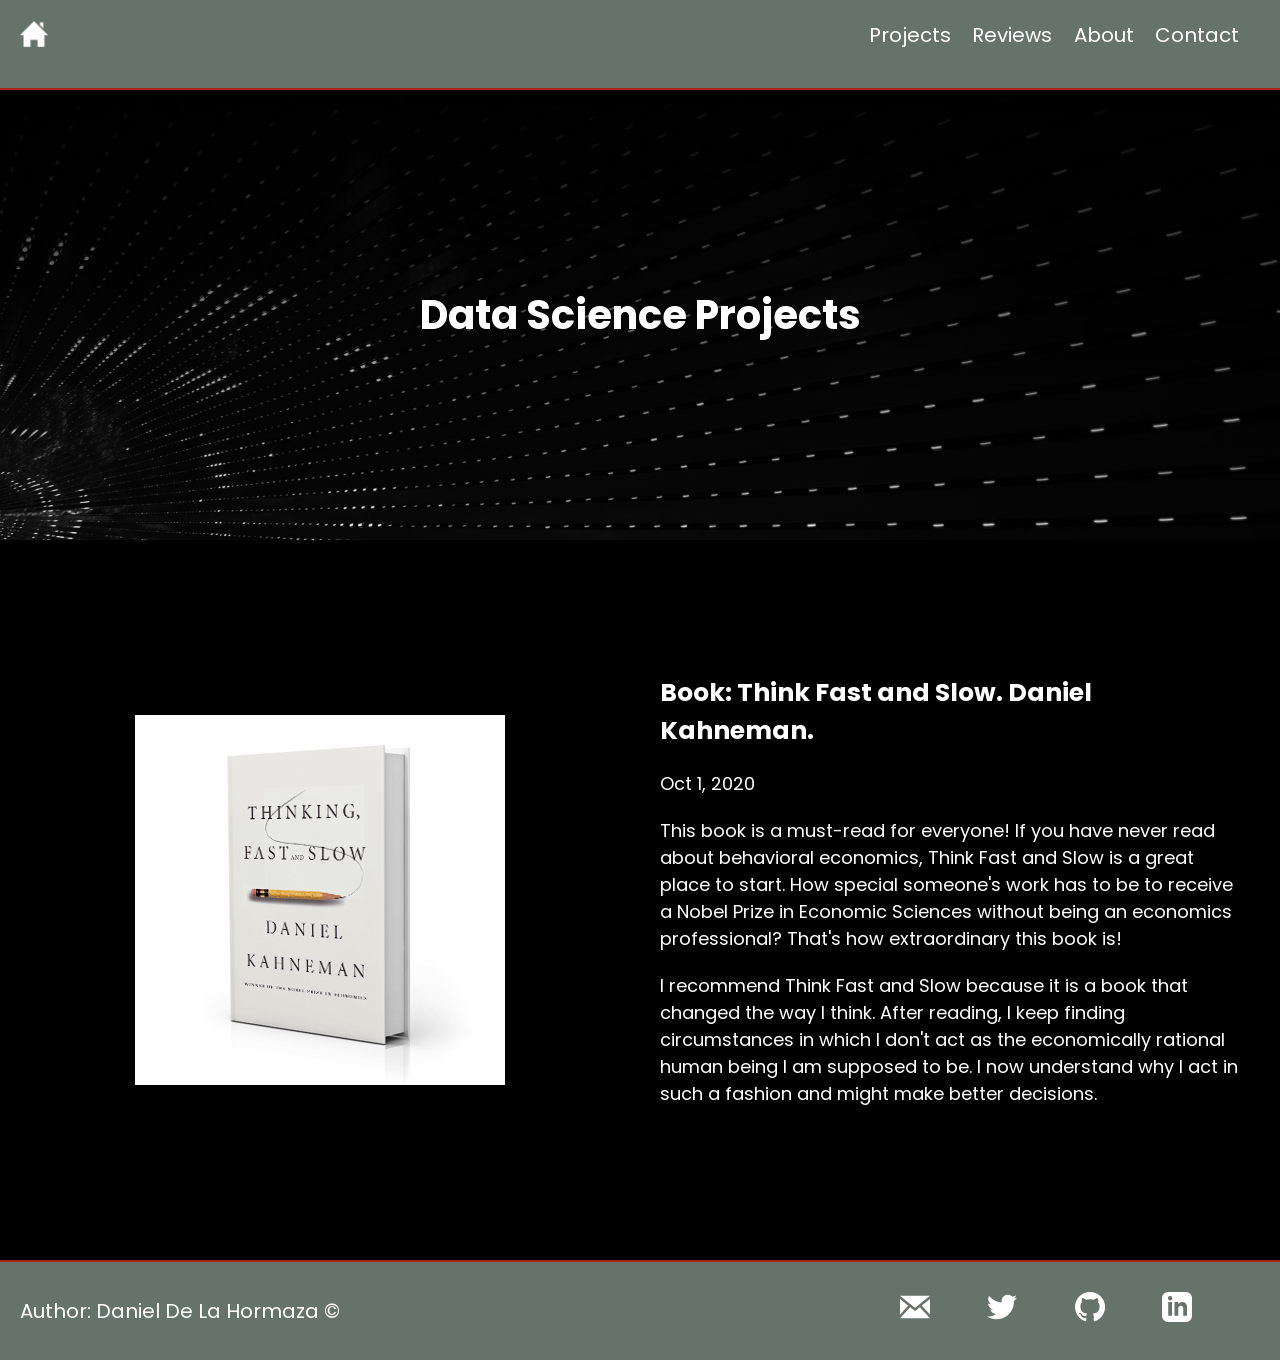
<file: reviews.html>
<!DOCTYPE html>
<html lang="en">
  <head>
    <title>Hormaza's Portfolio</title>
    <meta charset="UTF-8" />
    <meta
      name="Daniel De La Hormaza Data Science Porfolio"
      content="Daniel De La Hormaza, Hormaza, Data Science Costa Rica"
    />
    <meta name="author" content="Daniel De La Hormaza" />
    <meta name="robots" content="index, follow" />
    <meta name="viewport" content="width=device-width, initial-scale=1.0" />
    <link href="style.css" rel="stylesheet" />
    <link
      href="https://fonts.googleapis.com/css2?family=Poppins&family=Roboto+Slab&display=swap"
      rel="stylesheet"
    />
  </head>
  <body>
    <header>
      <nav>
        <div class="home">
          <a id="homeicon" target="_self" href="index.html"
            ><img style="height: 28px" src="./icons/homeicon.png"
          /></a>
        </div>
        <ul>
          <li><a target="_self" href="contact.html"> Contact</a></li>
          <li><a target="_self" href="about_me.html"> About</a></li>
          <li><a target="_self" href="reviews.html"> Reviews</a></li>
          <li><a target="_self" href="projects.html"> Projects</a></li>
        </ul>
      </nav>
    </header>
    <main>
      <section class="hero-content">
        <h1>Data Science Projects</h1>
      </section>
      <section class="space"></section>
      <section class="content-items">
        <div class="actual-img">
          <img class="pimg" src="images/thinking_fast _and_slow.jpg" />
        </div>
        <div class="content-text">
          <h3>Book: Think Fast and Slow. Daniel Kahneman.</h3>
          <p>Oct 1, 2020</p>
          <p>
            This book is a must-read for everyone! If you have never read about
            behavioral economics, Think Fast and Slow is a great place to start.
            How special someone's work has to be to receive a Nobel Prize in
            Economic Sciences without being an economics professional? That's
            how extraordinary this book is!
          </p>

          <p>
            I recommend Think Fast and Slow because it is a book that changed
            the way I think. After reading, I keep finding circumstances in
            which I don't act as the economically rational human being I am
            supposed to be. I now understand why I act in such a fashion and
            might make better decisions.
          </p>
        </div>
      </section>
      <section class="space"></section>
    </main>
    <footer>
      <div class="author">
        <p>Author: Daniel De La Hormaza &copy;</p>
      </div>
      <ul>
        <a href="https://www.linkedin.com/in/daniel-de-la-hormaza-0804b6134/"
          ><img class="footer-icon" src="./icons/linkedinw.png"
        /></a>
        <a href="https://github.com/hormaza89"
          ><img class="footer-icon" src="./icons/githubw.png"
        /></a>
        <a href="https://twitter.com/hormaza89"
          ><img class="footer-icon" src="./icons/twitterw.png"
        /></a>
        <a href="mailto:hormaza89@gmail.com"
          ><img class="footer-icon" src="./icons/emailw.png"
        /></a>
      </ul>
    </footer>
  </body>
</html>
</file>
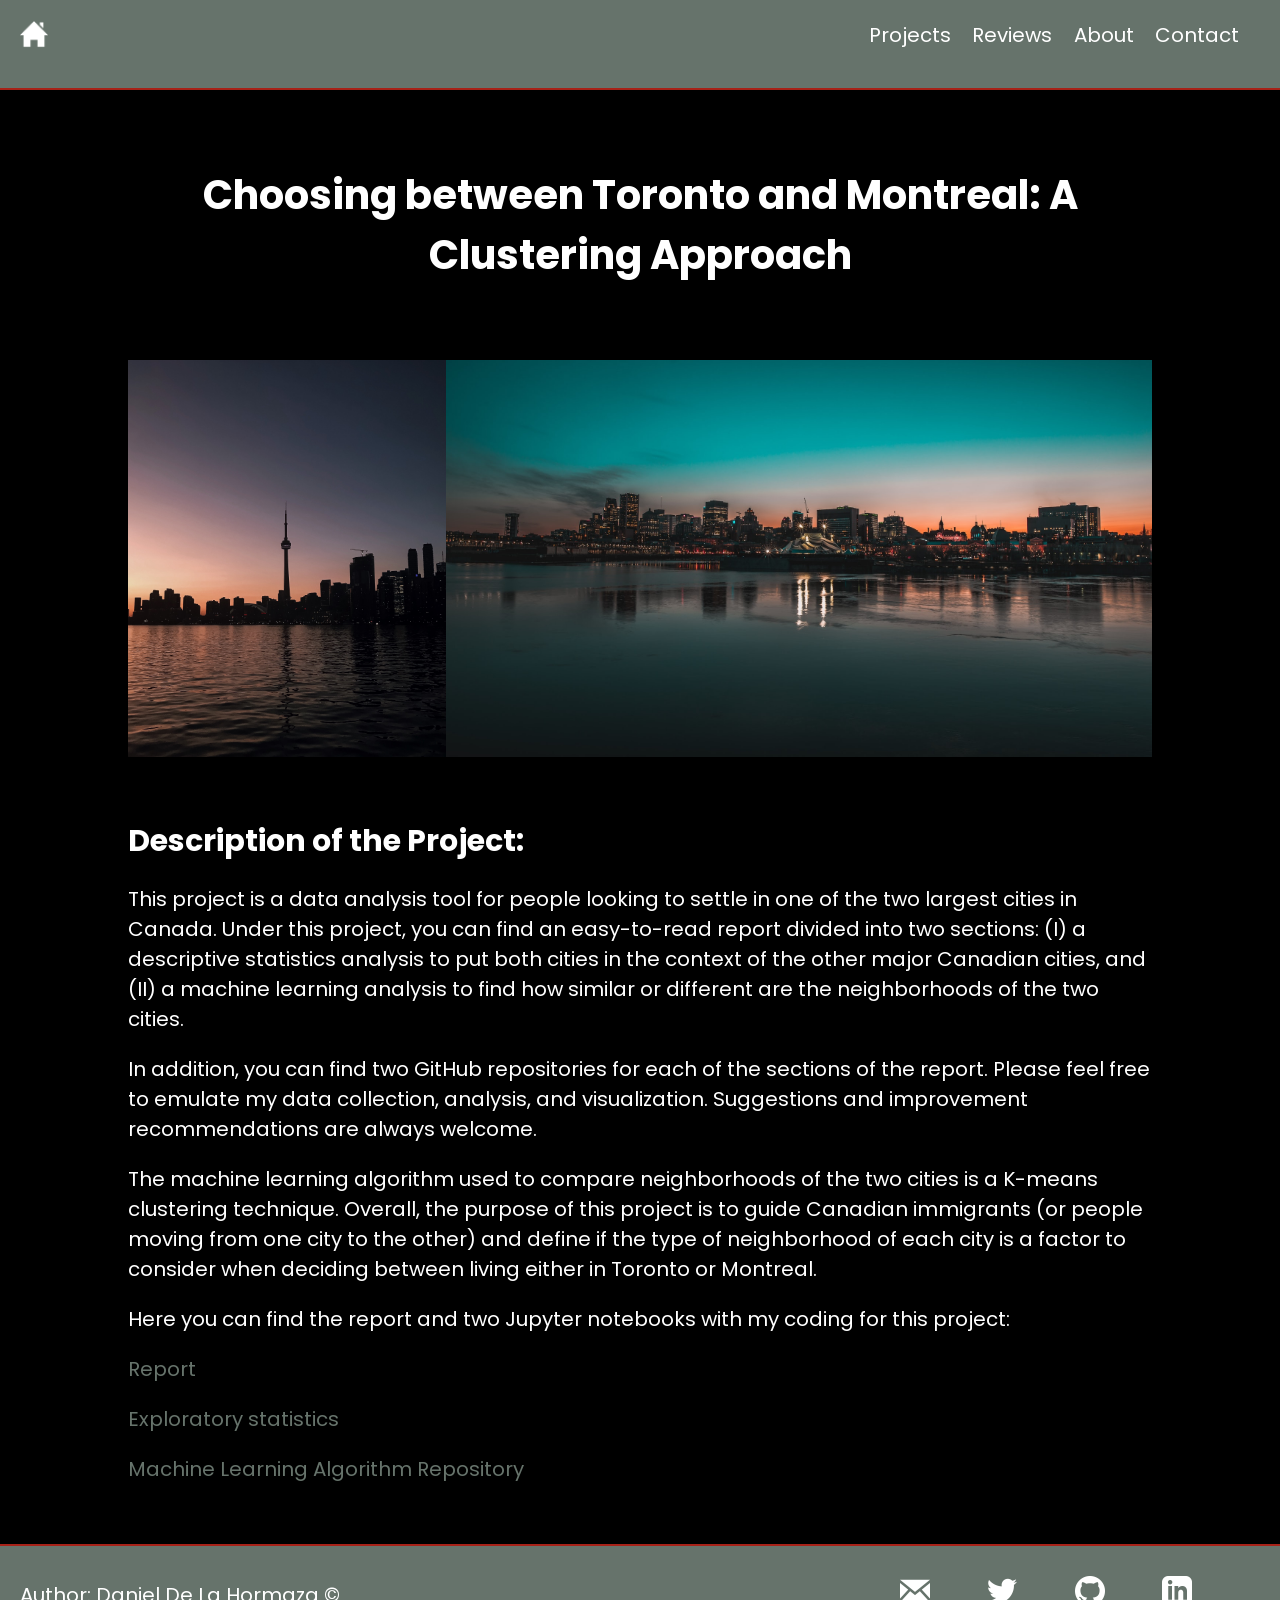
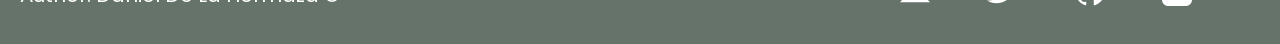
<file: torontovsmontreal.html>
<!DOCTYPE html>
<html lang="en">
  <head>
    <title>Hormaza's Portfolio</title>
    <meta charset="UTF-8" />
    <meta
      name="Daniel De La Hormaza Data Science Porfolio"
      content="Daniel De La Hormaza, Hormaza, Data Science Costa Rica"
    />
    <meta name="author" content="Daniel De La Hormaza" />
    <meta name="robots" content="index, follow" />
    <meta name="viewport" content="width=device-width, initial-scale=1.0" />
    <link href="style.css" rel="stylesheet" />
    <link
      href="https://fonts.googleapis.com/css2?family=Poppins&family=Roboto+Slab&display=swap"
      rel="stylesheet"
    />
  </head>
  <body>
    <header>
      <nav>
        <div class="home">
          <a id="homeicon" target="_self" href="index.html"
            ><img style="height: 28px" src="./icons/homeicon.png"
          /></a>
        </div>
        <ul>
          <li><a target="_self" href="contact.html"> Contact</a></li>
          <li><a target="_self" href="about_me.html"> About</a></li>
          <li><a target="_self" href="reviews.html"> Reviews</a></li>
          <li><a target="_self" href="projects.html"> Projects</a></li>
        </ul>
      </nav>
    </header>
    <main>
      <section class="content-title-container">
        <h1>Choosing between Toronto and Montreal: A Clustering Approach</h1>
      </section>

      <section class="tormont-image-container">
        <div class="toronto-image-container">
          <img class="toronto-image" src="./images/toronto1.jpg" />
        </div>
        <div class="montreal-image-container">
          <img class="montreal-image" src="./images/montreal.jpg" />
        </div>
      </section>

      <section class="content-description">
        <h2>Description of the Project:</h2>

        <p>
          This project is a data analysis tool for people looking to settle in
          one of the two largest cities in Canada. Under this project, you can
          find an easy-to-read report divided into two sections: (I) a
          descriptive statistics analysis to put both cities in the context of
          the other major Canadian cities, and (II) a machine learning analysis
          to find how similar or different are the neighborhoods of the two
          cities.
        </p>

        <p>
          In addition, you can find two GitHub repositories for each of the
          sections of the report. Please feel free to emulate my data
          collection, analysis, and visualization. Suggestions and improvement
          recommendations are always welcome.
        </p>

        <p>
          The machine learning algorithm used to compare neighborhoods of the
          two cities is a K-means clustering technique. Overall, the purpose of
          this project is to guide Canadian immigrants (or people moving from
          one city to the other) and define if the type of neighborhood of each
          city is a factor to consider when deciding between living either in
          Toronto or Montreal.
        </p>

        <p>
          Here you can find the report and two Jupyter notebooks with my coding
          for this project:
        </p>

        <a
          href="https://github.com/hormaza89/Coursera_Capstone/blob/master/20200619%20Report%20Toronto%20Montreal%20Comparison.pdf"
        >
          Report
        </a>

        <a
          href="https://github.com/hormaza89/Coursera_Capstone/blob/master/Data%20Science%20Capstone%20Descriptive%20Statistics.ipynb"
        >
          Exploratory statistics
        </a>

        <a
          href="https://nbviewer.jupyter.org/github/hormaza89/Coursera_Capstone/blob/master/Toronto%20Vs%20Montreal.ipynb"
        >
          Machine Learning Algorithm Repository
        </a>
      </section>
    </main>
    <footer>
      <div class="author">
        <p>Author: Daniel De La Hormaza &copy;</p>
      </div>
      <ul>
        <a href="https://www.linkedin.com/in/daniel-de-la-hormaza-0804b6134/"
          ><img class="footer-icon" src="./icons/linkedinw.png"
        /></a>
        <a href="https://github.com/hormaza89"
          ><img class="footer-icon" src="./icons/githubw.png"
        /></a>
        <a href="https://twitter.com/hormaza89"
          ><img class="footer-icon" src="./icons/twitterw.png"
        /></a>
        <a href="mailto:hormaza89@gmail.com"
          ><img class="footer-icon" src="./icons/emailw.png"
        /></a>
      </ul>
    </footer>
  </body>
</html>
</file>
<file: style.css>
* {
  margin: 0px;
  padding: 0px;
  box-sizing: border-box;
}

html {
  font-size: 62.5%;
}

/* Global */
body {
  background-color: rgba(0, 0, 0, 1);
}
nav {
  min-height: 10vh;
  background-color: rgb(102 115 107);
  padding: 1rem;
  display: flex;
  border-bottom: 0.25rem solid #a72218;
}

a,
p {
  color: #ffffff;
  text-decoration: none;
  font-size: 2rem;
  font-family: "Poppins", sans-serif;
}

.home {
  padding: 1rem;
  flex: 4 1 30rem;
  display: flex;
}

ul {
  padding: 1rem;
  flex: 1 1 30rem;
  display: flex;
  justify-content: space-evenly;
  flex-direction: row-reverse;
}

li {
  list-style: none;
}

h1 {
  font-size: 4rem;
  color: #ffffff;
  text-align: center;
  font-family: "Poppins", sans-serif;
}

h2 {
  font-size: 3rem;
  color: #ffffff;
  font-family: "Poppins", sans-serif;
}

/* Hero Section */

.hero {
  min-height: 65vh;
  background: url("./images/Data_Science_Costa_Rica.jpg");
  background-repeat: no-repeat;
  background-position: center;
  background-size: cover;
  display: flex;
  justify-content: center;
  align-items: center;
  position: relative;
}

.overlay {
  min-height: 65vh;
  width: 100%;
  background-color: rgba(0, 0, 0, 0.75);
}

.hero h1 {
  position: absolute;
}

a:link {
  color: #ffffff;
  text-decoration: none;
}

a:visited {
  color: #ffffff;
  text-decoration: none;
}

a:hover {
  color: #000000;
  font-weight: bold;
  text-decoration: none;
}

/* Analytics Section */

.analytics {
  min-height: 25vh;
  display: flex;
  justify-content: center;
  align-items: center;
}

.analytics h1 {
  color: #a72218;
}

/* Content Section */

.content {
  display: flex;
  flex-wrap: wrap;
  align-items: center;
}

.content-projects {
  flex: 1 1 30rem;
  display: flex;
  flex-direction: column;
  align-items: center;
}

.content-reviews {
  flex: 1 1 30rem;
  display: flex;
  flex-direction: column;
  align-items: center;
}

.content h2 {
  padding: 2rem 0;
}

.content-img {
  width: 100%;
  position: relative;
}

.content-overlay {
  height: 100%;
  width: 100%;
  background-color: rgb(102, 115, 107);
  position: absolute;
  opacity: 0;
  display: flex;
  justify-content: center;
  align-items: center;
  padding: 1rem;
}

.content-overlay h2 {
  text-align: center;
}

.content-overlay:hover {
  opacity: 0.7;
  transition: 3s ease;
}

.content img {
  width: 100%;
}

/* Footer */

footer {
  background-color: rgb(102 115 107);
  display: flex;
  flex-wrap: wrap;
  justify-content: space-evenly;
  align-items: center;
  padding: 2rem;
  border-top: 0.25rem solid #a72218;
  min-height: 10vh;
}

.author {
  flex: 4 1 30rem;
}

.footer-icon {
  flex: 4 1 30rem;
  height: 3rem;
}

footer ul {
  display: flex;
  flex-wrap: wrap;
  justify-content: space-evenly;
}

.space {
  min-height: 10vh;
}

/* Projects Page */

/* Hero Section */

.hero-content {
  min-height: 50vh;
  background: linear-gradient(rgba(0, 0, 0, 1), transparent),
    url("./images/intro7.jpg");
  background-repeat: no-repeat;
  background-position: center;
  background-size: cover;
  display: flex;
  justify-content: center;
  align-items: center;
}

/* Content Section */

.content-items {
  min-height: 60vh;
  display: flex;
  flex-wrap: wrap;
  justify-content: center;
  align-items: center;
}

.actual-img {
  flex: 1 1 50rem;
  padding: 2rem;
  display: flex;
  justify-content: center;
}

.actual-img a {
  display: flex;
  justify-content: center;
}

.item-img {
  width: 80%;
  margin: auto;
}

.content-text {
  flex: 1 1 50rem;
  padding: 2rem;
  padding-right: 4rem;
}

.content-text h3 {
  color: #ffffff;
  font-size: 2.5rem;
  font-family: "Poppins", sans-serif;
  padding-bottom: 2rem;
}

.content-text p {
  color: #ffffff;
  font-size: 1.8rem;
  font-family: "Poppins", sans-serif;
  padding-bottom: 2rem;
}

button {
  padding: 0.5rem;
  background-color: #a72218;
  border: none;
  border-radius: 1rem;
}

button a {
  font-size: 1.4rem;
}

.space-projects {
  min-height: 5vh;
}

/* Contact Page */

/* Hero Section */

.hero-contact-about {
  min-height: 50vh;
  background: linear-gradient(rgba(0, 0, 0, 1), transparent),
    url("./images/costarica2.jpg");
  background-repeat: no-repeat;
  background-position: center;
  background-size: cover;
  display: flex;
  justify-content: center;
  align-items: center;
}

/* Contact Content Section */

.contact-content {
  min-height: 60vh;
  display: flex;
  flex-wrap: wrap;
  justify-content: center;
  align-items: center;
}

.personal-photo {
  flex: 1 1 40rem;
  display: flex;
  flex-wrap: wrap;
  justify-content: center;
  align-items: center;
}

.contact-container {
  flex: 3 1 20rem;
  display: flex;
  flex-wrap: wrap;
  justify-content: center;
  align-items: center;
  padding-right: 2rem;
}

.card {
  padding: 4rem;
  display: flex;
  flex-direction: column;
  align-items: center;
}

.card a {
  display: flex;
  flex-direction: column;
  align-items: center;
}

.contact-icon {
  padding-top: 2rem;
  width: 50%;
}

.pcontainer {
  height: 550px;
  width: 100%;
  position: relative;
  top: 40px;
  margin: 0 0 0 80px;
  padding: 30px 0;
}

table {
  height: 200px;
  width: 60%;
  margin: auto auto auto 200px;
  position: relative;
  padding-top: 10%;
  left: 5%;
}

.perimg {
  width: 50%;
}

contact-content h2 {
  color: #ffffff;
  font-weight: bold;
  font-size: 2.8rem;
}

/* About */

.dacontainer {
  min-height: 20vh;
  display: flex;
  justify-content: center;
  align-items: center;
}

/* Grid */

.grid {
  min-height: 210vh;
  width: 100%;
  display: -ms-grid;
  display: grid;
  grid-template-columns: 1fr 1fr;
  grid-template-rows: 40% 30% 30%;
  grid-template-areas: "box1 box2" "box3 box4" "box5 box6";
  position: relative;
}

/* Boxes */

/* Box 1 */

.box1 {
  grid-area: box1;
  position: relative;
  background: url("./images/volcano-718277_640.jpg");
  background-repeat: no-repeat;
  background-size: cover;
  background-position: center;
  display: flex;
  flex-wrap: wrap;
  justify-content: space-evenly;
  align-items: flex-start;
}

/* Box 2 */

.box2 {
  grid-area: box2;
  position: relative;
  display: flex;
  flex-direction: column;
}

.card-container1 {
  display: flex;
  justify-content: center;
  align-items: flex-end;
  padding: 3rem;
}

.card-story1 {
  padding: 1.5rem;
  background-color: rgba(167, 34, 24, 0.5);
  border-radius: 1rem;
  width: 95%;
}

.card-container2 {
  display: flex;
  flex-wrap: wrap;
  align-items: center;
}

.card-story2 {
  flex: 1 1 0rem;
  width: 90%;
  margin: 0 2rem 0 3rem;
  padding: 1rem;
  background-color: rgba(167, 34, 24, 0.5);
  border-radius: 1rem;
  position: relative;
  top: 5%;
}

.card-story3 {
  flex: 1 1 0rem;
  width: 90%;
  margin: 0 3rem 0 2rem;
  padding: 1rem;
  background-color: rgba(167, 34, 24, 0.5);
  border-radius: 1rem;
  position: relative;
  top: 5%;
}

.box2 p,
.box2 h3 {
  padding: 1rem;
}

/* Box 3 */

.box3 {
  grid-area: box3;
  position: relative;
  display: flex;
  flex-wrap: wrap;
  justify-content: center;
  align-items: flex-start;
}

.card-personal1 {
  flex: 1 1 18rem;
  margin: 0 2rem 0 3rem;
  padding: 2rem;
  background-color: rgba(167, 34, 24, 0.5);
  border-radius: 1rem;
  position: relative;
  top: 20%;
}

.card-personal2 {
  flex: 1 1 18rem;
  margin: 0 3rem 0 2rem;
  padding: 2rem;
  background-color: rgba(167, 34, 24, 0.5);
  border-radius: 1rem;
  position: relative;
  top: 20%;
}

.box3 p,
.box3 h3 {
  padding: 1rem;
}

/* Box 4 */

.box4 {
  grid-area: box4;
  position: relative;
  background: url("./images/20200606_094904.jpg");
  background-repeat: no-repeat;
  background-size: cover;
  background-position: center;
  display: flex;
  justify-content: center;
  align-items: center;
}

/* Box 5 */

.box5 {
  grid-area: box5;
  position: relative;
  background: url("./images/pexels-markus-spiske-3806771.jpg");
  background-repeat: no-repeat;
  background-size: cover;
  background-position: center;
  display: flex;
  justify-content: center;
  align-items: center;
}

/* Box 6 */

.box6 {
  grid-area: box6;
  position: relative;
  display: flex;
  flex-wrap: wrap;
  justify-content: center;
  align-items: flex-start;
}

.card-social1 {
  flex: 1 1 21rem;
  margin: 0 2rem 0 3rem;
  padding: 2rem;
  background-color: rgba(167, 34, 24, 0.5);
  border-radius: 1rem;
  position: relative;
  top: 10%;
}

.card-social2 {
  flex: 1 1 21rem;
  margin: 0 2rem 0 3rem;
  padding: 2rem;
  background-color: rgba(167, 34, 24, 0.5);
  border-radius: 1rem;
  position: relative;
  top: 10%;
}

.box6 p,
.box6 h3 {
  padding: 0.5rem;
}

.box6 a:link {
  color: #445363;
  text-decoration: none;
  font-size: 1.4rem;
}

.box6 a:visited {
  color: #445363;
  text-decoration: none;
  font-size: 1.4rem;
}

.box6 a:hover {
  color: #000000;
  font-weight: bold;
  font-size: 1.4rem;
  text-decoration: none;
}

/* End of Boxes */

.overlay-about {
  position: absolute;
  width: 100%;
  height: 100%;
  background-color: rgb(102, 115, 107);
  opacity: 0.6;
}

.grid h3,
.grid p {
  color: #ffffff;
  font-family: "Poppins", sans-serif;
}

.grid h3 {
  font-size: 2.3rem;
}

.grid p {
  font-size: 1.4rem;
}

.grid h2 {
  color: #ffffff;
  opacity: 1;
  position: absolute;
  top: 50%;
  left: 50%;
  transform: translate(-50%, -50%);
}

/* End of About */

/* Toronto Vs Montreal */

.content-title-container {
  display: flex;
  justify-content: center;
  align-items: center;
  min-height: 30vh;
  width: 80%;
  margin: auto;
}

.tormont-image-container {
  display: flex;
  justify-content: center;
  width: 80%;
  margin: auto;
}

.toronto-image-container {
  flex: 1 1 0rem;
  min-height: 20vh;
}

.montreal-image-container {
  flex: 2.222 1 0rem;
  min-height: 20vh;
}

.toronto-image {
  width: 100%;
}

.montreal-image {
  width: 100%;
}

.content-description {
  display: flex;
  flex-direction: column;
  width: 80%;
  margin: auto;
  padding: 5rem 0;
}

.content-description h2,
.content-description p,
.content-description a {
  padding: 1rem 0;
}

.content-description h3 {
  color: #ffffff;
  font-size: 2.3rem;
  font-family: "Poppins", sans-serif;
  padding: 6rem 0 1rem 0;
}

.projects-fpl-image {
  padding: 2rem;
}

.content-description a:link {
  color: rgb(102, 115, 107);
}

.content-description a:visited {
  color: rgb(102, 115, 107);
}

.content-description a:hover {
  color: rgb(26, 105, 39);
}

/* Media Queries */

@media (max-width: 1040px) {
  html {
    font-size: 58%;
  }
  .card-social1,
  .card-social2 {
    position: relative;
    top: 5%;
  }
}

@media (max-width: 879px) {
  html {
    font-size: 50%;
  }
  .card-social1,
  .card-social2 {
    position: relative;
    top: 10%;
  }
  .card-personal1,
  .card-personal2 {
    position: relative;
    top: 5%;
  }
}

@media (max-width: 666px) {
  html {
    font-size: 48%;
  }
  nav {
    flex-direction: column;
    align-items: center;
    max-height: 15vh;
  }
  nav li {
    padding: 0 2rem;
  }

  .card-story3 {
    position: relative;
    top: 12%;
    left: 2%;
  }

  .card-social1,
  .card-social2 {
    position: relative;
    top: 1%;
  }

  .card-personal1,
  .card-personal2 {
    position: relative;
    top: 4%;
  }

  footer {
    flex-wrap: nowrap;
    flex-direction: column-reverse;
    max-height: 15vh;
  }

  footer a {
    padding: 0 2rem;
  }
}

@media (max-width: 540px) {
  html {
    font-size: 40%;
  }

  .card-story1 {
    position: relative;
    top: -5%;
  }

  .card-story2 {
    position: relative;
    top: -6%;
  }

  .card-story3 {
    top: -5%;
    left: 2.5%;
  }

  .card-personal2 {
    top: -0.5%;
    left: 3%;
  }

  .card-social2 {
    display: none;
  }

  .card-social1 {
    top: 25%;
  }

  .box4,
  .box1,
  .box5 {
    background-size: contain;
  }
}
</file>
